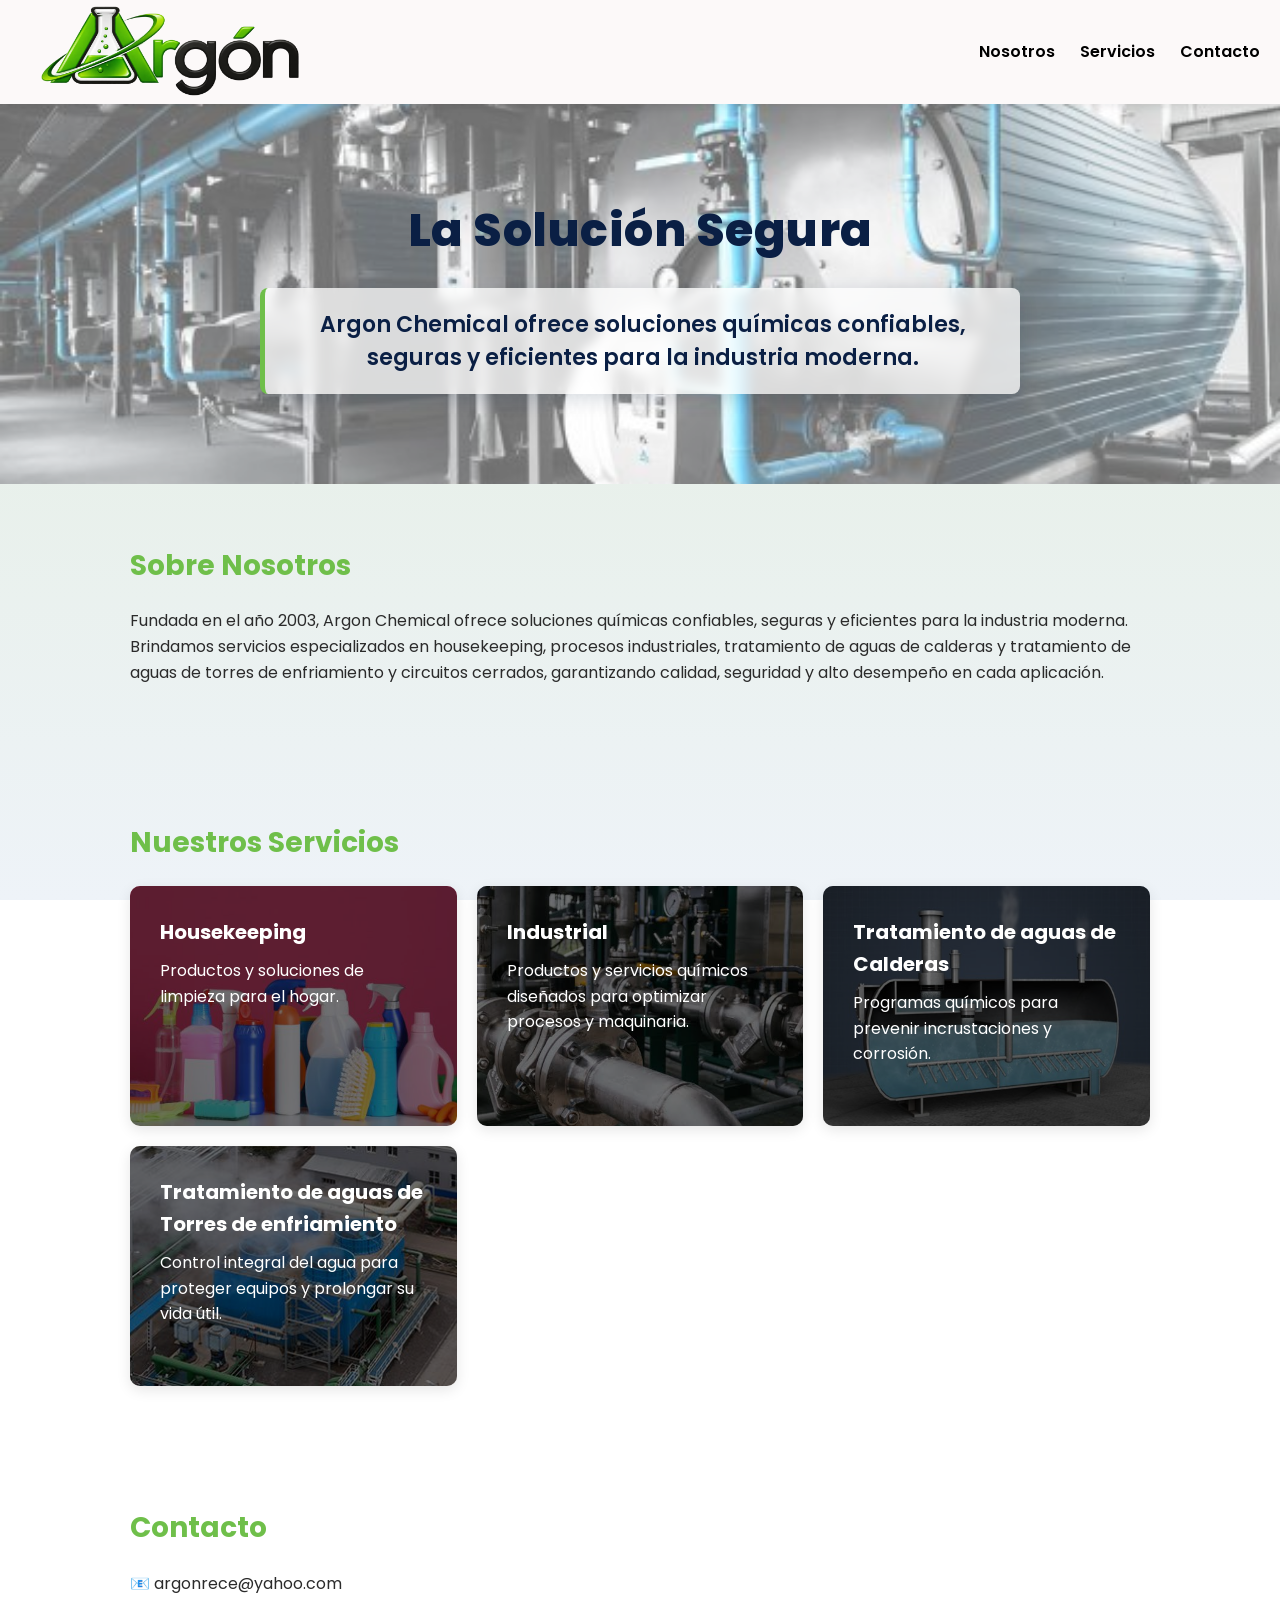
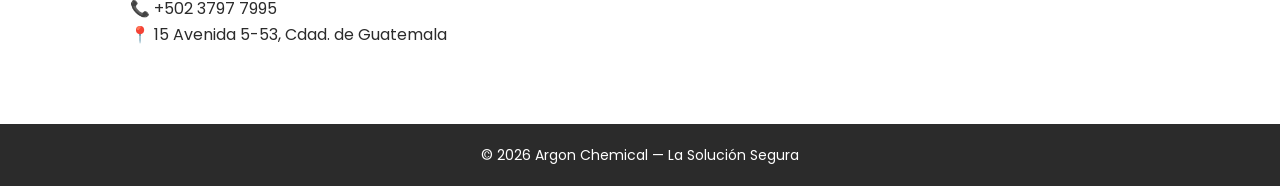
<file: index.html>
<!DOCTYPE html>
<html lang="es">
<head>
    <meta charset="UTF-8">
    <meta name="viewport" content="width=device-width, initial-scale=1.0">
    <title>Argon Chemical</title>

    <link rel="preconnect" href="https://fonts.googleapis.com">
    <link rel="preconnect" href="https://fonts.gstatic.com" crossorigin>
    <link href="https://fonts.googleapis.com/css2?family=Poppins:wght@400;500;600;700;800&display=swap" rel="stylesheet">

    <!-- CSS -->
    <link rel="stylesheet" href="style.css">
</head>

<body>

<header>
    <img src="images/Argonlogo.png" alt="Argon Chemical Logo" class="logo">

    <nav>
        <a href="#about">Nosotros</a>

        <div class="dropdown">
            <a href="#services" class="dropbtn">Servicios</a>
            <div class="dropdown-content">
                <a href="#" class="service-link" data-service="housekeeping">Housekeeping</a>
                <a href="#" class="service-link" data-service="industrial">Industrial</a>
                <a href="#" class="service-link" data-service="boilers">Tratamiento de aguas de Calderas</a>
                <a href="#" class="service-link" data-service="cooling">
                    Tratamiento de aguas de Torres de enfriamiento y circuitos cerrados
                </a>
            </div>
        </div>

        <a href="#contact">Contacto</a>
    </nav>
</header>

<div class="hero">
    <h2>La Solución Segura</h2>
    <p>
        Argon Chemical ofrece soluciones químicas confiables,
        seguras y eficientes para la industria moderna.
    </p>
</div>

<section id="about">
    <h3>Sobre Nosotros</h3>
    <p>
        Fundada en el año 2003, Argon Chemical ofrece soluciones químicas
        confiables, seguras y eficientes para la industria moderna.
        Brindamos servicios especializados en housekeeping, procesos
        industriales, tratamiento de aguas de calderas y tratamiento de
        aguas de torres de enfriamiento y circuitos cerrados, garantizando
        calidad, seguridad y alto desempeño en cada aplicación.
    </p>
</section>

<section id="services">
    <h3>Nuestros Servicios</h3>

    <div class="services">

        <div class="card housekeeping service-card" data-service="housekeeping">
            <h4>Housekeeping</h4>
            <p>Productos y soluciones de limpieza para el hogar.</p>
        </div>

        <div class="card industrial service-card" data-service="industrial">
            <h4>Industrial</h4>
            <p>Productos y servicios químicos diseñados para optimizar procesos y maquinaria.</p>
        </div>

        <div class="card boilers service-card" data-service="boilers">
            <h4>Tratamiento de aguas de Calderas</h4>
            <p>Programas químicos para prevenir incrustaciones y corrosión.</p>
        </div>

        <div class="card cooling service-card" data-service="cooling">
            <h4>Tratamiento de aguas de Torres de enfriamiento</h4>
            <p>Control integral del agua para proteger equipos y prolongar su vida útil.</p>
        </div>

    </div>
</section>

<section id="service-detail" style="display:none;">
    <button id="backBtn">← Volver a servicios</button>
    <h3 id="serviceTitle"></h3>
    <p id="serviceText"></p>
</section>

<section id="contact">
    <h3>Contacto</h3>
    <p>
        📧 argonrece@yahoo.com<br>
        📞 +502 3797 7995<br>
        📍 15 Avenida 5-53, Cdad. de Guatemala
    </p>
</section>

<footer>
    <p>© 2026 Argon Chemical — La Solución Segura</p>
</footer>

<!-- JS (AL FINAL, MUY IMPORTANTE) -->
<script src="main.js"></script>

</body>
</html>
</file>
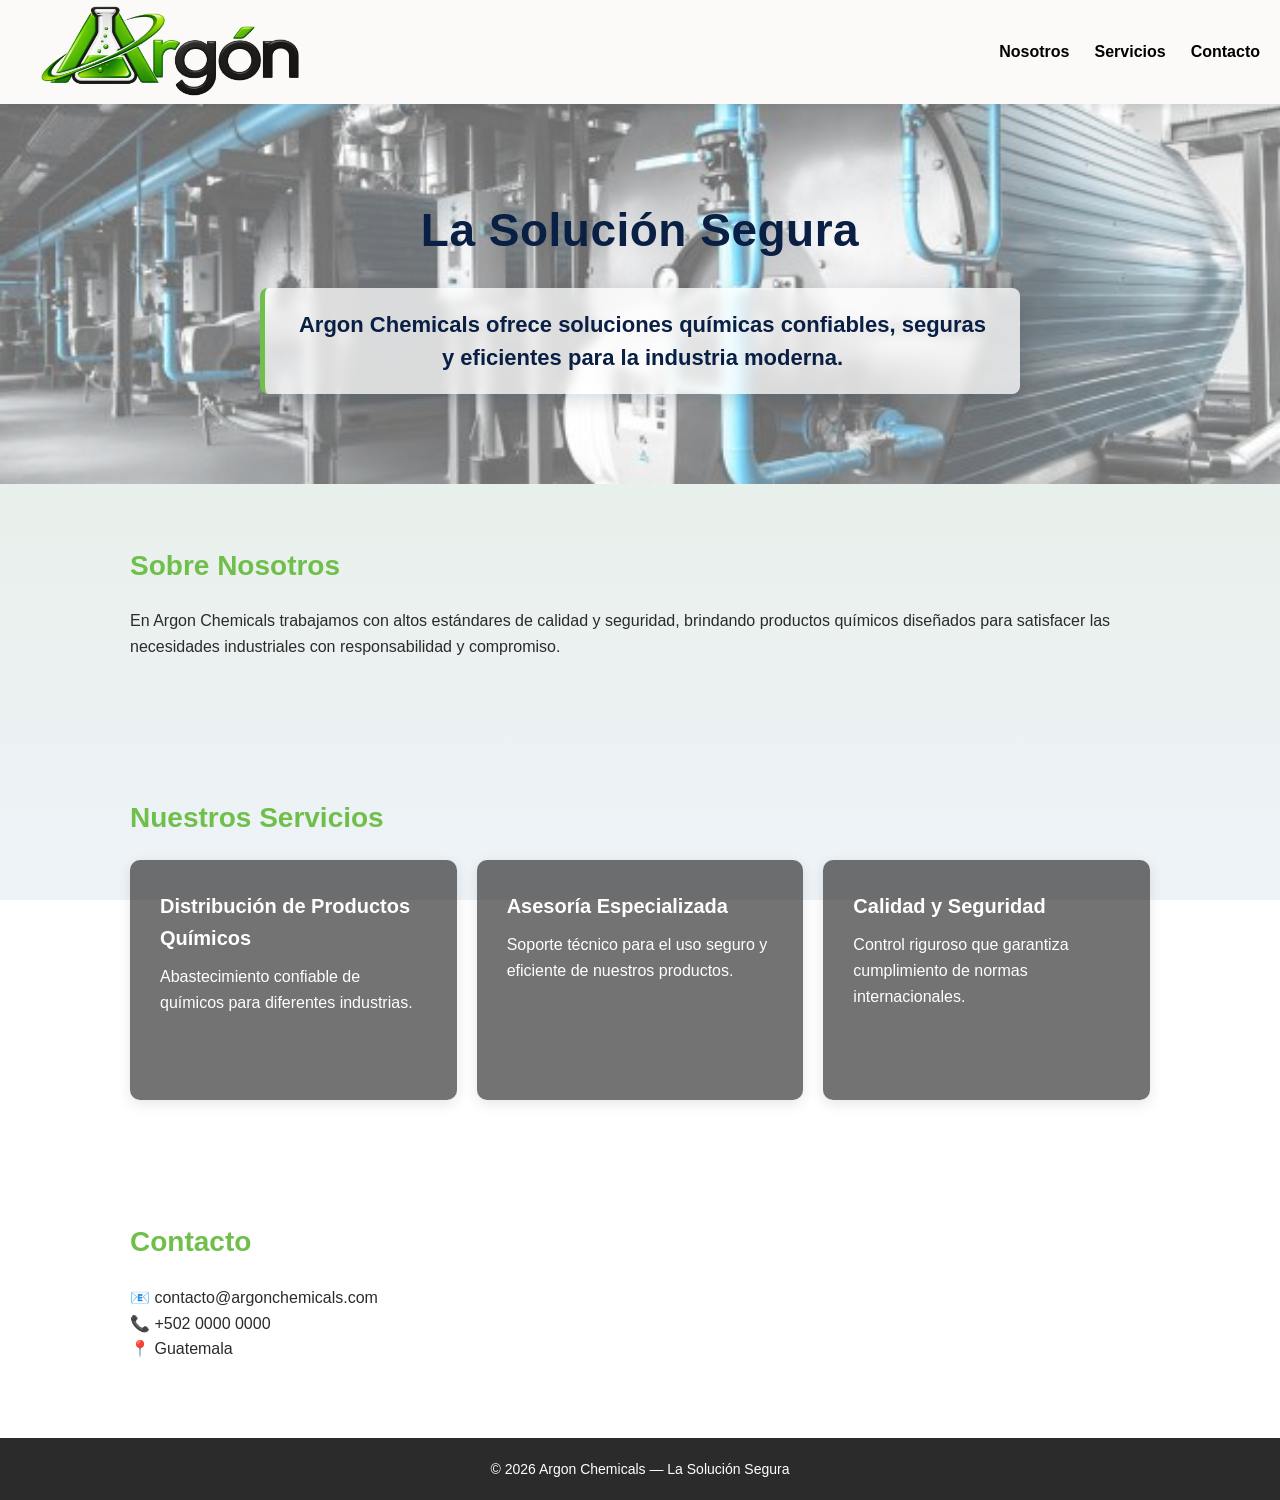
<file: Homepage.html>
<!DOCTYPE html>
<html lang="es">
<head>
    <meta charset="UTF-8">
    <meta name="viewport" content="width=device-width, initial-scale=1.0">
    <title>Argon Chemicals</title>

    <!-- CONEXIÓN AL CSS -->
    <link rel="stylesheet" href="style.css">
</head>

<body>

<header>
    <img src="images/Argonlogo.png" alt="Argon Chemicals Logo" class="logo">

    <nav>
        <a href="#about">Nosotros</a>
        <a href="#services">Servicios</a>
        <a href="#contact">Contacto</a>
    </nav>
</header>

<div class="hero">
    <h2>La Solución Segura</h2>
    <p>
        Argon Chemicals ofrece soluciones químicas confiables,
        seguras y eficientes para la industria moderna.
    </p>
</div>

<section id="about">
    <h3>Sobre Nosotros</h3>
    <p>
        En Argon Chemicals trabajamos con altos estándares de calidad y seguridad,
        brindando productos químicos diseñados para satisfacer las necesidades
        industriales con responsabilidad y compromiso.
    </p>
</section>

<section id="services">
    <h3>Nuestros Servicios</h3>

    <div class="services">
        <div class="card">
            <h4>Distribución de Productos Químicos</h4>
            <p>Abastecimiento confiable de químicos para diferentes industrias.</p>
        </div>

        <div class="card">
            <h4>Asesoría Especializada</h4>
            <p>Soporte técnico para el uso seguro y eficiente de nuestros productos.</p>
        </div>

        <div class="card">
            <h4>Calidad y Seguridad</h4>
            <p>Control riguroso que garantiza cumplimiento de normas internacionales.</p>
        </div>
    </div>
</section>

<section id="contact">
    <h3>Contacto</h3>
    <p>
        📧 contacto@argonchemicals.com<br>
        📞 +502 0000 0000<br>
        📍 Guatemala
    </p>
</section>

<footer>
    <p>© 2026 Argon Chemicals — La Solución Segura</p>
</footer>

</body>
</html>
</file>
<file: style.css>
/* ==========================================================
   VARIABLES
   ========================================================== */
:root {
    --navy: #0a1f44;
    --navy-soft: #1c3366;
    --green: #6fbf4a;
    --green-dark: #5aa63a;
    --bg: #f5f7f5;
    --text: #2b2b2b;
    --white: #ffffff;
    --radius: 10px;
    --shadow: 0 4px 14px rgba(0, 0, 0, 0.10);
}

/* ==========================================================
   GENERAL
   ========================================================== */
*,
*::before,
*::after {
    box-sizing: border-box;
}

html {
    scroll-behavior: smooth;
}

body {
    margin: 0;
    font-family: "Poppins", Arial, Helvetica, sans-serif;
    background: linear-gradient(180deg, #f5f7f5 0%, #e8f0ea 50%, #eef3f8 100%);
    background-attachment: fixed;
    color: var(--text);
    line-height: 1.6;
}

/* ==========================================================
   HEADER
   ========================================================== */
header {
    position: sticky;
    top: 0;
    z-index: 1000;

    display: flex;
    align-items: center;
    justify-content: space-between;

    padding: 2px 20px;
    background-color: rgba(252, 249, 249, 0.95);
    backdrop-filter: blur(6px);
    box-shadow: 0 2px 8px rgba(0, 0, 0, 0.08);
}

.logo {
    height: 100px;
    width: auto;
}

nav {
    display: flex;
    align-items: center;
}

nav a {
    margin-left: 25px;
    text-decoration: none;
    font-weight: 600;
    color: #000000;
    transition: color 0.3s ease;
}

nav a:hover {
    color: var(--green);
}

/* ---------- Dropdown ---------- */
.dropdown {
    position: relative;
    margin-left: 25px;
}

.dropdown > a {
    margin-left: 0;
}

.dropbtn {
    cursor: pointer;
}

.dropdown-content {
    display: none;
    position: absolute;
    top: 100%;
    left: 50%;
    transform: translateX(-50%);
    min-width: 320px;

    background-color: var(--white);
    border-radius: 6px;
    box-shadow: 0 8px 20px rgba(0, 0, 0, 0.12);
    overflow: hidden;
    z-index: 2000;
}

.dropdown-content a {
    display: block;
    margin: 0;
    padding: 12px 16px;

    color: var(--text);
    font-weight: 500;
    transition: background 0.3s ease, color 0.3s ease;
}

.dropdown-content a:hover {
    background-color: var(--bg);
    color: var(--green);
}

.dropdown:hover .dropdown-content {
    display: block;
}

/* ==========================================================
   HERO
   ========================================================== */
.hero {
    position: relative;
    padding: 90px 40px;
    text-align: center;

    background-image: url("images/headerimagen.jpg");
    background-size: cover;
    background-position: center;
}

/* Capa clara para que el azul marino se lea bien sobre la imagen */
.hero::before {
    content: "";
    position: absolute;
    inset: 0;
    background: rgba(255, 255, 255, 0.35);
    z-index: 1;
}

.hero h2,
.hero p {
    position: relative;
    z-index: 2;
}

.hero h2 {
    margin: 0 0 20px;
    font-size: 46px;
    font-weight: 800;
    letter-spacing: 0.5px;
    color: var(--navy);
}

.hero p {
    max-width: 760px;
    margin: 0 auto;
    padding: 20px 28px;

    font-size: 22px;
    font-weight: 600;
    line-height: 1.5;
    color: var(--navy);

    background: rgba(255, 255, 255, 0.75);
    backdrop-filter: blur(6px);
    border-left: 5px solid var(--green);
    border-radius: 8px;
    box-shadow: 0 6px 18px rgba(10, 31, 68, 0.15);
}

/* ==========================================================
   SECCIONES
   ========================================================== */
section {
    max-width: 1100px;
    margin: auto;
    padding: 60px 40px;
}

section h3 {
    margin: 0 0 20px;
    font-size: 28px;
    color: var(--green);
}

/* ==========================================================
   SERVICIOS (CARDS)
   ========================================================== */
.services {
    display: grid;
    grid-template-columns: repeat(auto-fit, minmax(250px, 1fr));
    gap: 20px;
}

.card {
    position: relative;
    min-height: 240px;
    padding: 30px;
    overflow: hidden;
    cursor: pointer;

    color: var(--white);
    border-radius: var(--radius);
    box-shadow: var(--shadow);

    background-size: cover;
    background-position: center;
    background-repeat: no-repeat;

    transition: transform 0.3s ease, box-shadow 0.3s ease;
}

.card:hover {
    transform: translateY(-4px);
    box-shadow: 0 10px 24px rgba(0, 0, 0, 0.18);
}

/* Overlay oscuro */
.card::before {
    content: "";
    position: absolute;
    inset: 0;
    background: rgba(0, 0, 0, 0.55);
    z-index: 1;
    transition: background 0.3s ease;
}

.card:hover::before {
    background: rgba(10, 31, 68, 0.65);
}

.card h4,
.card p {
    position: relative;
    z-index: 2;
}

.card h4 {
    margin: 0 0 10px;
    font-size: 20px;
}

.card p {
    margin: 0;
}

.card.housekeeping { background-image: url("images/housekeepingcard.jpg"); }
.card.industrial   { background-image: url("images/industrialcard.jpg"); }
.card.boilers      { background-image: url("images/aguadecalderacard.jpg"); }
.card.cooling      { background-image: url("images/torredeenfriamientocard.jpg"); }

/* ==========================================================
   DETALLE DE SERVICIO
   ========================================================== */
#service-detail h3 {
    color: var(--navy);
}

#service-detail p {
    max-width: 750px;
    font-size: 17px;
}

#backBtn {
    margin-top: 20px;
    padding: 10px 22px;
    border: none;
    border-radius: 6px;
    cursor: pointer;

    background-color: var(--green);
    color: var(--white);
    font-size: 15px;
    font-weight: 600;
    transition: background-color 0.3s ease;
}

#backBtn:hover {
    background-color: var(--green-dark);
}

/* ==========================================================
   CONTACTO
   ========================================================== */
#contact p {
    font-size: 16px;
}

/* ==========================================================
   FOOTER
   ========================================================== */
footer {
    padding: 20px;
    text-align: center;
    background-color: var(--text);
    color: var(--white);
}

footer p {
    margin: 0;
    font-size: 14px;
}

/* ==========================================================
   RESPONSIVE (móvil)
   ========================================================== */
@media (max-width: 768px) {

    header {
        flex-direction: column;
        align-items: center;
        padding: 12px 20px;
    }

    .logo {
        height: 65px;
        margin-bottom: 10px;
    }

    nav {
        flex-wrap: wrap;
        justify-content: center;
        gap: 18px;
    }

    nav a,
    .dropdown {
        margin-left: 0;
    }

    nav a {
        font-size: 15px;
    }

    .dropdown-content {
        min-width: 260px;
    }

    .hero {
        padding: 60px 20px;
    }

    .hero h2 { font-size: 30px; 
    
    }

    .hero p  { font-size: 17px; padding: 16px 18px; 
    
    }

    section {
        padding: 45px 20px;
    }

    section h3 {
        font-size: 24px;
    }

    .services {
        grid-template-columns: 1fr;
    }

    footer {
        padding: 18px;
    }
}
</file>
